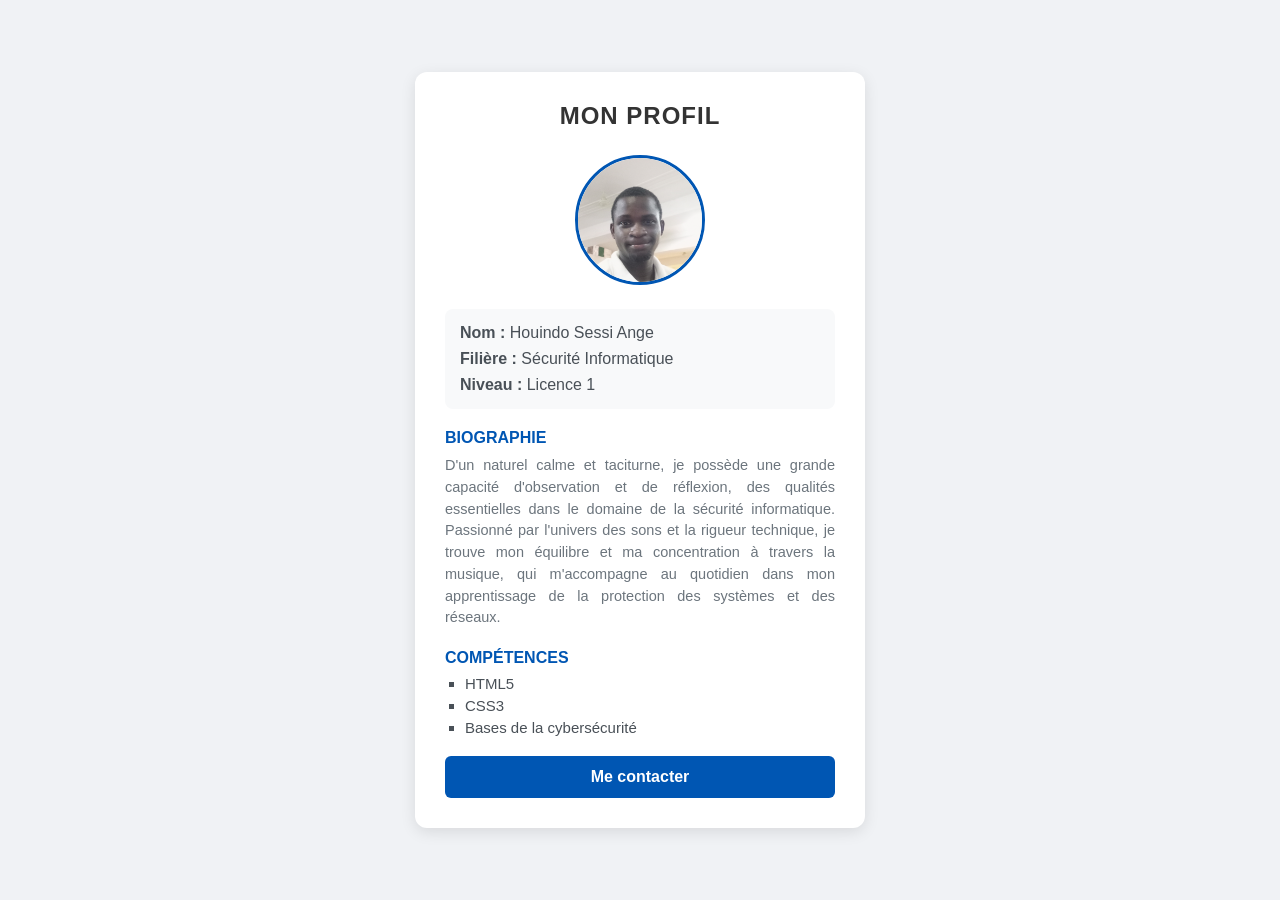
<file: Exercice 1/index.html>
<!DOCTYPE html>
<html lang="fr">
<head>
    <meta charset="UTF-8">
    <meta name="viewport" content="width=device-width, initial-scale=1.0">
    <title>Mon Profil - Houindo Sessi Ange</title>
    <link rel="stylesheet" href="style.css">
</head>
<body>

    <div class="profile-card">
        <h1>MON PROFIL</h1>
        
        <div class="profile-img-container">
            <img src="IMG_20260528_181052.jpg" alt="Photo de profil de Houindo Sessi Ange">
        </div>

        <div class="profile-info">
            <p><strong>Nom :</strong> Houindo Sessi Ange</p>
            <p><strong>Filière :</strong> Sécurité Informatique</p>
            <p><strong>Niveau :</strong> Licence 1</p>
        </div>

        <div class="profile-bio">
            <h3>Biographie</h3>
            <p>D'un naturel calme et taciturne, je possède une grande capacité d'observation et de réflexion, des qualités essentielles dans le domaine de la sécurité informatique. Passionné par l'univers des sons et la rigueur technique, je trouve mon équilibre et ma concentration à travers la musique, qui m'accompagne au quotidien dans mon apprentissage de la protection des systèmes et des réseaux.</p>
        </div>

        <div class="profile-skills">
            <h3>Compétences</h3>
            <ul>
                <li>HTML5</li>
                <li>CSS3</li>
                <li>Bases de la cybersécurité</li>
            </ul>
        </div>

        <button class="btn-contact">Me contacter</button>
    </div>

</body>
</html>
</file>
<file: Exercice 1/style.css>
* {
    box-sizing: border-box;
    margin: 0;
    padding: 0;
    font-family: 'Segoe UI', Tahoma, Geneva, Verdana, sans-serif;
}

body {
    background-color: #f0f2f5;
    display: flex;
    justify-content: center;
    align-items: center;
    min-height: 100vh;
    padding: 20px;
}

.profile-card {
    background-color: #ffffff;
    width: 100%;
    max-width: 450px;
    padding: 30px;
    border-radius: 12px;
    box-shadow: 0 4px 15px rgba(0, 0, 0, 0.1);
    text-align: left;
}

h1 {
    text-align: center;
    color: #333333;
    font-size: 24px;
    margin-bottom: 25px;
    letter-spacing: 1px;
}

.profile-img-container {
    text-align: center;
    margin-bottom: 20px;
}

.profile-img-container img {
    width: 130px;
    height: 130px;
    border-radius: 50%;
    object-fit: cover;
    border: 3px solid #0056b3;
}

.profile-info {
    margin-bottom: 20px;
    background-color: #f8f9fa;
    padding: 15px;
    border-radius: 8px;
}

.profile-info p {
    font-size: 16px;
    color: #495057;
    margin-bottom: 8px;
}

.profile-info p:last-child {
    margin-bottom: 0;
}

.profile-bio, .profile-skills {
    margin-bottom: 20px;
}

h3 {
    color: #0056b3;
    font-size: 16px;
    margin-bottom: 8px;
    text-transform: uppercase;
}

.profile-bio p {
    font-size: 14.5px;
    color: #6c757d;
    line-height: 1.5;
    text-align: justify;
}

.profile-skills ul {
    list-style-type: square;
    padding-left: 20px;
    color: #495057;
    font-size: 15px;
}

.profile-skills li {
    margin-bottom: 5px;
}

.btn-contact {
    display: block;
    width: 100%;
    background-color: #0056b3;
    color: #ffffff;
    border: none;
    padding: 12px;
    font-size: 16px;
    font-weight: bold;
    border-radius: 6px;
    cursor: pointer;
    transition: background-color 0.2s ease;
}

.btn-contact:hover {
    background-color: #004085;
}
</file>
